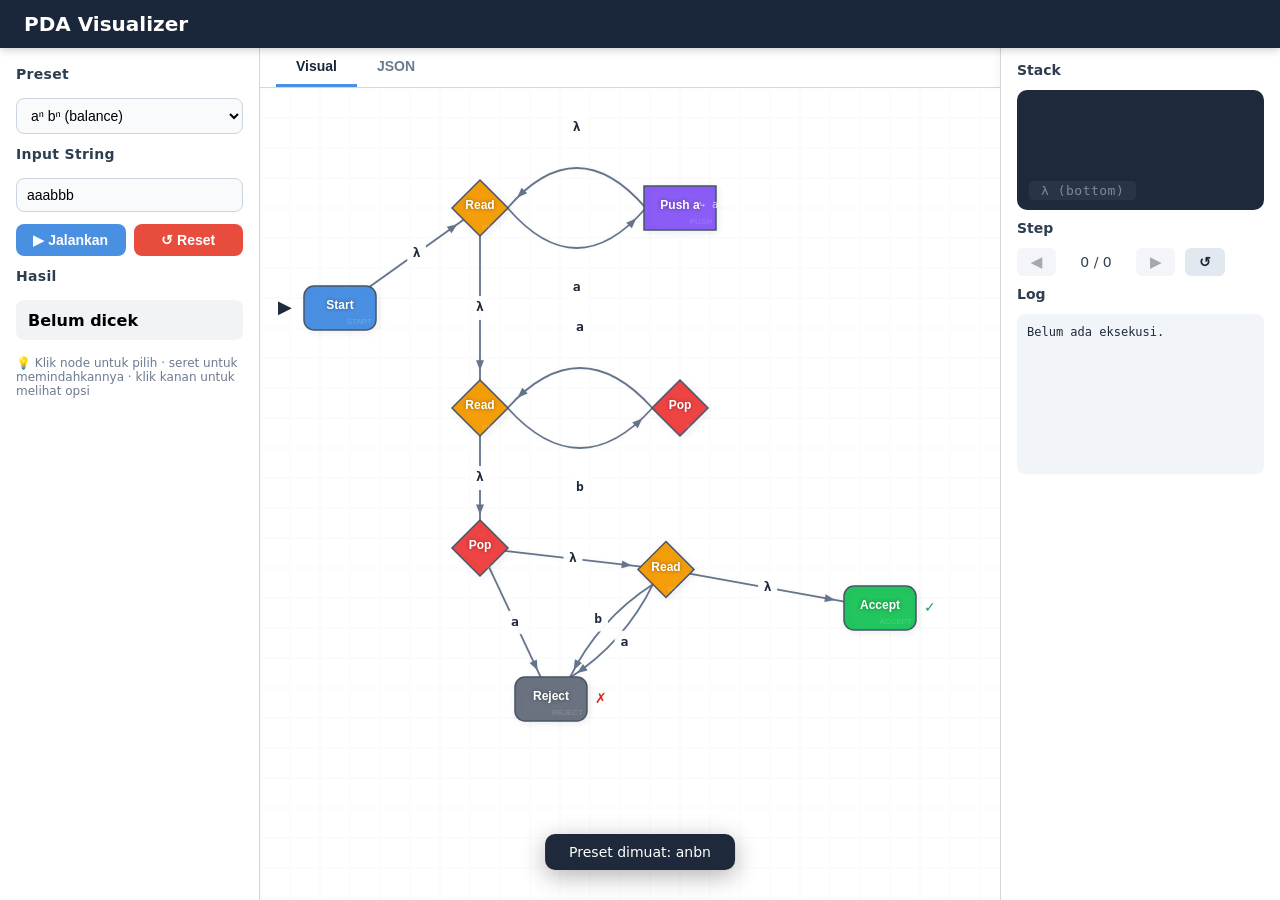
<file: index.html>
<!DOCTYPE html>
<html lang="id">
<head>
    <meta charset="UTF-8">
    <meta name="viewport" content="width=device-width, initial-scale=1.0">
    <title>PDA Visualizer - Editor & Simulator</title>

    <link rel="stylesheet" href="Prak.css">
</head>
<body>

    <!-- NAVBAR -->
    <div id="navbar">
        PDA Visualizer
    </div>

    <!-- APP -->
    <div id="app">

        <!-- LEFT PANEL -->
        <div id="leftPanel">
            <h3>Preset</h3>
            <select id="presetSelect">
                <option value="anbn">aⁿ bⁿ (balance)</option>
                <option value="aabn">aa bⁿ</option>
                <option value="empty">Kosong</option>
            </select>

            <h3>Input String</h3>
            <input id="inputString" placeholder="contoh: aaabbb" value="aaabbb">

            <div class="btn-group">
                <button class="btn-run" id="runBtn">▶ Jalankan</button>
                <button class="btn-reset" id="resetBtn">↺ Reset</button>
            </div>

            <h3>Hasil</h3>
            <div id="resultText">Belum dicek</div>

            <div style="font-size:12px;color:#6b7a8f;margin-top:4px;">
                <span>💡 Klik node untuk pilih · seret untuk memindahkannya · klik kanan untuk melihat opsi</span>
            </div>
        </div>

        <!-- MIDDLE PANEL -->
        <div id="middlePanel">
            <div id="tabBar">
                <button class="active" data-tab="visual">Visual</button>
                <button data-tab="json">JSON</button>
            </div>

            <div id="canvasContainer">
                <canvas id="pdaCanvas"></canvas>
            </div>

            <div id="jsonContainer">
                <textarea id="jsonEditor" spellcheck="false"></textarea>
            </div>
        </div>

        <!-- RIGHT PANEL -->
        <div id="rightPanel">
            <h3>Stack</h3>
            <div id="stackView">
                <div class="stack-item bottom">λ (bottom)</div>
            </div>

            <h3>Step</h3>
            <div id="stepControls">
                <button id="stepBackBtn" disabled>◀</button>
                <span class="step-indicator" id="stepIndicator">0 / 0</span>
                <button id="stepForwardBtn" disabled>▶</button>
                <button id="stepResetBtn">↺</button>
            </div>

            <h3>Log</h3>
            <div id="execLog">Belum ada eksekusi.</div>
        </div>
    </div>

    <!-- CONTEXT MENU -->
    <div id="contextMenu"></div>

    <!-- TOAST -->
    <div id="toast"></div>

    <script src="Prak.js"></script>
</body>
</html>
</file>
<file: Prak.css>
/* ---------- RESET & BASE ---------- */
* {
    box-sizing: border-box;
    user-select: none;
}
body {
    margin: 0;
    background: #eef1f5;
    font-family: 'Segoe UI', Roboto, system-ui, sans-serif;
    height: 100vh;
    overflow: hidden;
    display: flex;
    flex-direction: column;
}

/* ---------- NAVBAR ---------- */
#navbar {
    background: #1a2639;
    color: white;
    padding: 12px 24px;
    font-size: 20px;
    font-weight: 600;
    display: flex;
    align-items: center;
    gap: 20px;
    flex-shrink: 0;
    box-shadow: 0 2px 8px rgba(0, 0, 0, 0.2);
    z-index: 10;
}

#navbar span {
    opacity: 0.7;
    font-weight: 400;
    font-size: 14px;
    margin-left: auto;
}

/* ---------- MAIN LAYOUT ---------- */
#app {
    display: flex;
    flex: 1;
    min-height: 0;
    gap: 0;
}
/* ---------- LEFT PANEL ---------- */
#leftPanel {
    width: 260px;
    background: white;
    padding: 18px 16px;
    border-right: 1px solid #d0d7de;
    display: flex;
    flex-direction: column;
    gap: 12px;
    overflow-y: auto;
    flex-shrink: 0;
    box-shadow: 2px 0 8px rgba(0, 0, 0, 0.04);
}
#leftPanel h3 {
    margin: 0 0 4px 0;
    font-size: 14px;
    color: #2c3e50;
    letter-spacing: 0.3px;
}
#leftPanel select,
#leftPanel input {
    width: 100%;
    padding: 8px 10px;
    font-size: 14px;
    border: 1px solid #cbd5e1;
    border-radius: 8px;
    background: #f8fafc;
    transition: 0.2s;
}
#leftPanel select:focus,
#leftPanel input:focus {
    outline: none;
    border-color: #4a90e2;
    box-shadow: 0 0 0 3px rgba(74, 144, 226, 0.15);
}
.btn-group {
    display: flex;
    gap: 8px;
    flex-wrap: wrap;
}
.btn-group button {
    flex: 1;
    min-width: 60px;
    padding: 8px 0;
    border: none;
    border-radius: 8px;
    font-weight: 600;
    font-size: 14px;
    cursor: pointer;
    transition: 0.15s;
}
.btn-run {
    background: #4a90e2;
    color: white;
}
.btn-run:hover {
    background: #357abd;
}
.btn-run:disabled {
    opacity: 0.5;
    cursor: not-allowed;
}
.btn-reset {
    background: #e74c3c;
    color: white;
}
.btn-reset:hover {
    background: #c0392b;
}
.btn-step {
    background: #2ecc71;
    color: white;
    flex: 0 0 auto;
    padding: 8px 16px;
}
.btn-step:hover {
    background: #27ae60;
}
.btn-step:disabled {
    opacity: 0.4;
    cursor: not-allowed;
}
#resultText {
    font-size: 16px;
    font-weight: 600;
    padding: 8px 12px;
    border-radius: 8px;
    background: #f1f3f5;
    min-height: 40px;
    display: flex;
    align-items: center;
}
#resultText.accept {
    background: #d4edda;
    color: #155724;
}
#resultText.reject {
    background: #f8d7da;
    color: #721c24;
}
/* ---------- MIDDLE PANEL ---------- */
#middlePanel {
    flex: 1;
    display: flex;
    flex-direction: column;
    background: #f8fafc;
    min-width: 0;
}
#tabBar {
    display: flex;
    background: white;
    border-bottom: 1px solid #d0d7de;
    padding: 0 16px;
    flex-shrink: 0;
}
#tabBar button {
    padding: 10px 20px;
    border: none;
    background: transparent;
    font-size: 14px;
    font-weight: 600;
    color: #6b7a8f;
    cursor: pointer;
    border-bottom: 3px solid transparent;
    transition: 0.2s;
}
#tabBar button:hover {
    color: #1a2639;
}
#tabBar button.active {
    color: #1a2639;
    border-bottom-color: #4a90e2;
}
#canvasContainer {
    flex: 1;
    position: relative;
    background: #ffffff;
    overflow: hidden;
    min-height: 0;
}
#canvasContainer canvas {
    display: block;
    width: 100%;
    height: 100%;
    cursor: default;
}
#jsonContainer {
    display: none;
    flex: 1;
    padding: 16px;
    background: #1e1e2e;
    overflow: auto;
}
#jsonContainer textarea {
    width: 100%;
    height: 100%;
    background: #1e1e2e;
    color: #cdd6f4;
    border: none;
    font-family: 'Cascadia Code', 'Fira Code', monospace;
    font-size: 13px;
    resize: none;
    outline: none;
    padding: 8px;
    line-height: 1.6;
}
/* ---------- RIGHT PANEL ---------- */
#rightPanel {
    width: 280px;
    background: white;
    border-left: 1px solid #d0d7de;
    padding: 14px 16px;
    display: flex;
    flex-direction: column;
    gap: 10px;
    overflow-y: auto;
    flex-shrink: 0;
    box-shadow: -2px 0 8px rgba(0, 0, 0, 0.04);
}
#rightPanel h3 {
    margin: 0 0 2px 0;
    font-size: 14px;
    color: #2c3e50;
}
#stackView {
    background: #1e293b;
    border-radius: 10px;
    padding: 10px 12px;
    min-height: 120px;
    max-height: 180px;
    overflow-y: auto;
    font-family: 'Cascadia Code', 'Fira Code', monospace;
    font-size: 15px;
    color: #e2e8f0;
    display: flex;
    flex-direction: column-reverse;
    align-items: flex-start;
    gap: 2px;
}
#stackView .stack-item {
    background: #334155;
    padding: 2px 12px;
    border-radius: 4px;
    font-weight: 500;
    letter-spacing: 0.5px;
}
#stackView .stack-item.bottom {
    opacity: 0.5;
    font-size: 13px;
}
#stackView .stack-item.pop {
    color: #f87171;
}
#stackView .stack-item.push {
    color: #6ee7b7;
}
#stepControls {
    display: flex;
    align-items: center;
    gap: 10px;
    flex-wrap: wrap;
}
#stepControls button {
    padding: 6px 14px;
    border: none;
    border-radius: 6px;
    font-weight: 600;
    font-size: 14px;
    cursor: pointer;
    background: #e2e8f0;
    color: #1e293b;
    transition: 0.15s;
}
#stepControls button:hover:not(:disabled) {
    background: #cbd5e1;
}
#stepControls button:disabled {
    opacity: 0.4;
    cursor: not-allowed;
}
#stepControls .step-indicator {
    font-size: 14px;
    font-weight: 500;
    color: #334155;
    min-width: 60px;
    text-align: center;
}
#execLog {
    flex: 1;
    min-height: 60px;
    max-height: 160px;
    overflow-y: auto;
    background: #f1f4f9;
    border-radius: 8px;
    padding: 8px 10px;
    font-family: 'Cascadia Code', 'Fira Code', monospace;
    font-size: 12px;
    line-height: 1.8;
    color: #1e293b;
}
#execLog .log-entry {
    border-bottom: 1px solid #e2e8f0;
    padding: 2px 0;
}
#execLog .log-entry.current {
    background: #dbeafe;
    border-radius: 4px;
    padding: 2px 6px;
}
/* ---------- CONTEXT MENU ---------- */
#contextMenu {
    position: fixed;
    background: white;
    border-radius: 10px;
    box-shadow: 0 10px 40px rgba(0, 0, 0, 0.25);
    padding: 6px 0;
    min-width: 180px;
    z-index: 1000;
    display: none;
    border: 1px solid #e2e8f0;
}
#contextMenu .menu-item {
    padding: 8px 18px;
    font-size: 13px;
    cursor: pointer;
    display: flex;
    align-items: center;
    gap: 8px;
    color: #1e293b;
    transition: 0.1s;
    border: none;
    background: none;
    width: 100%;
    text-align: left;
    font-family: inherit;
}
#contextMenu .menu-item:hover {
    background: #f1f4f9;
}
#contextMenu .menu-item.danger {
    color: #dc2626;
}
#contextMenu .menu-item.danger:hover {
    background: #fef2f2;
}
#contextMenu .menu-divider {
    height: 1px;
    background: #e2e8f0;
    margin: 4px 12px;
}
#contextMenu .submenu {
    position: relative;
}
#contextMenu .submenu-content {
    display: none;
    position: absolute;
    left: 100%;
    top: -6px;
    background: white;
    border-radius: 10px;
    box-shadow: 0 10px 40px rgba(0, 0, 0, 0.2);
    padding: 6px 0;
    min-width: 140px;
    border: 1px solid #e2e8f0;
}
#contextMenu .submenu:hover .submenu-content {
    display: block;
}
/* ---------- SCROLLBAR ---------- */
::-webkit-scrollbar {
    width: 5px;
    height: 5px;
}
::-webkit-scrollbar-track {
    background: #f1f4f9;
}
::-webkit-scrollbar-thumb {
    background: #cbd5e1;
    border-radius: 10px;
}
::-webkit-scrollbar-thumb:hover {
    background: #94a3b8;
}
/* ---------- RESPONSIVE ---------- */
@media (max-width: 1100px) {
    #leftPanel {
        width: 200px;
        padding: 12px;
    }
    #rightPanel {
        width: 220px;
        padding: 12px;
    }
}
@media (max-width: 800px) {
    #app {
        flex-direction: column;
    }
    #leftPanel,
    #rightPanel {
        width: 100%;
        border: none;
        border-bottom: 1px solid #d0d7de;
        max-height: 200px;
    }
    #rightPanel {
        border-top: 1px solid #d0d7de;
        max-height: 250px;
    }
    #middlePanel {
        flex: 1;
        min-height: 300px;
    }
}
/* ---------- TOAST ---------- */
#toast {
    position: fixed;
    bottom: 30px;
    left: 50%;
    transform: translateX(-50%);
    background: #1e293b;
    color: white;
    padding: 10px 24px;
    border-radius: 10px;
    font-size: 14px;
    opacity: 0;
    transition: opacity 0.3s;
    pointer-events: none;
    z-index: 2000;
    box-shadow: 0 6px 24px rgba(0, 0, 0, 0.3);
}
#toast.show {
    opacity: 1;
}
/* node type badges in menu */
.badge {
    display: inline-block;
    width: 12px;
    height: 12px;
    border-radius: 3px;
    margin-right: 6px;
}
.badge-start {
    background: #4a90e2;
}
.badge-read {
    background: #f59e0b;
}
.badge-push {
    background: #8b5cf6;
}
.badge-pop {
    background: #ef4444;
}
.badge-accept {
    background: #22c55e;
}
.badge-reject {
    background: #6b7280;
}
</file>
